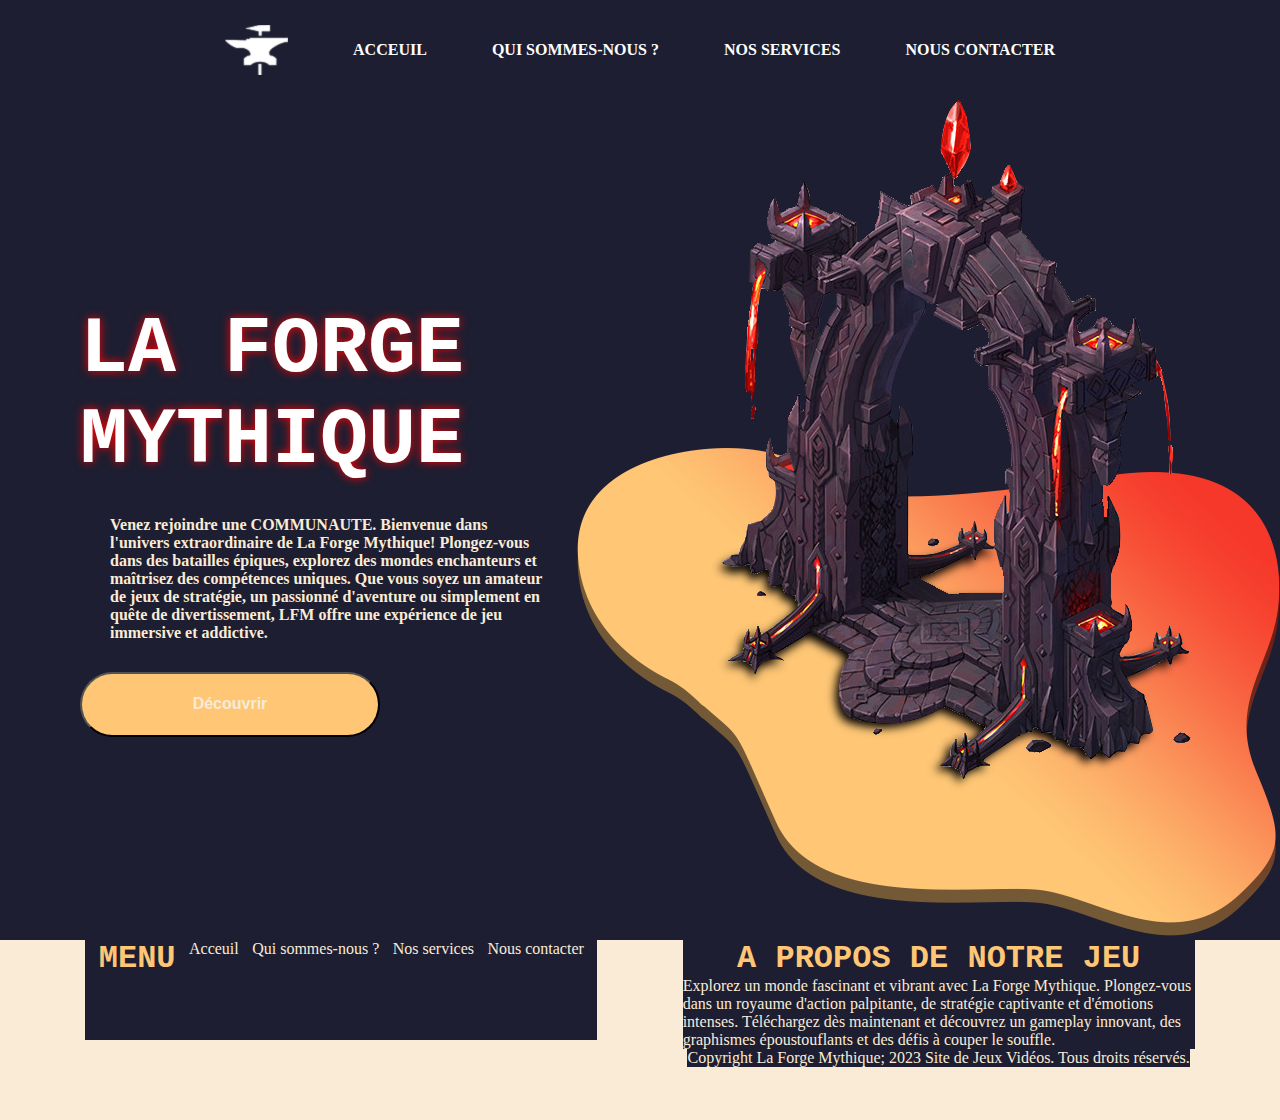
<file: index.html>
<!DOCTYPE html>
<html lang="en">
  <head>
    <meta charset="UTF-8" />
    <meta name="viewport" content="width=device-width, initial-scale=1.0" />
    <title>Index</title>
    <link rel="stylesheet" type="text/css" href="index.css" />
  </head>
  <body>
    <header>
      <nav>
        <div class="navbar">
          <div class="container">
            <img src="/logo.png" />
            <a href="index.html">ACCEUIL</a>
            <a href="qui.html">QUI SOMMES-NOUS ?</a>
            <a href="services.html">NOS SERVICES</a>
            <a href="contact.html">NOUS CONTACTER</a>
          </div>
        </div>
      </nav>
    </header>
    <section class="Section1">
      <div class="container">
        <!-- Traite de la partie gauche de mon body -->
        <div class="left">
          <h1>LA FORGE MYTHIQUE</h1>
          <p>
            Venez rejoindre une COMMUNAUTE. Bienvenue dans l'univers
            extraordinaire de La Forge Mythique! Plongez-vous dans des
            batailles épiques, explorez des mondes enchanteurs et maîtrisez des
            compétences uniques. Que vous soyez un amateur de jeux de stratégie,
            un passionné d'aventure ou simplement en quête de divertissement,
            LFM offre une expérience de jeu immersive et addictive.
          </p>
          <button>Découvrir</button>
        </div>
        <!-- Traite de la partie droite de mon body (image) -->
        <div class="right">
          <img src="/porte.png" />
        </div>
      </div>
    </section>
    <footer>
      <div class="left">
        <h2>Menu</h2>
        <a href="index.html">Acceuil</a>
        <a href="qui.html">Qui sommes-nous ?</a>
        <a href="services.html">Nos services</a>
        <a href="contact.html">Nous contacter</a>
      </div>
      <div class="right">
        <h2>A Propos de Notre Jeu</h2>
        <p>
          Explorez un monde fascinant et vibrant avec La Forge Mythique.
          Plongez-vous dans un royaume d'action palpitante, de stratégie
          captivante et d'émotions intenses. Téléchargez dès maintenant et
          découvrez un gameplay innovant, des graphismes époustouflants et des
          défis à couper le souffle.
        </p>
        <p>Copyright La Forge Mythique; 2023 Site de Jeux Vidéos. Tous droits réservés.</p>
      </div>
    </footer>
  </body>
</html>
</file>
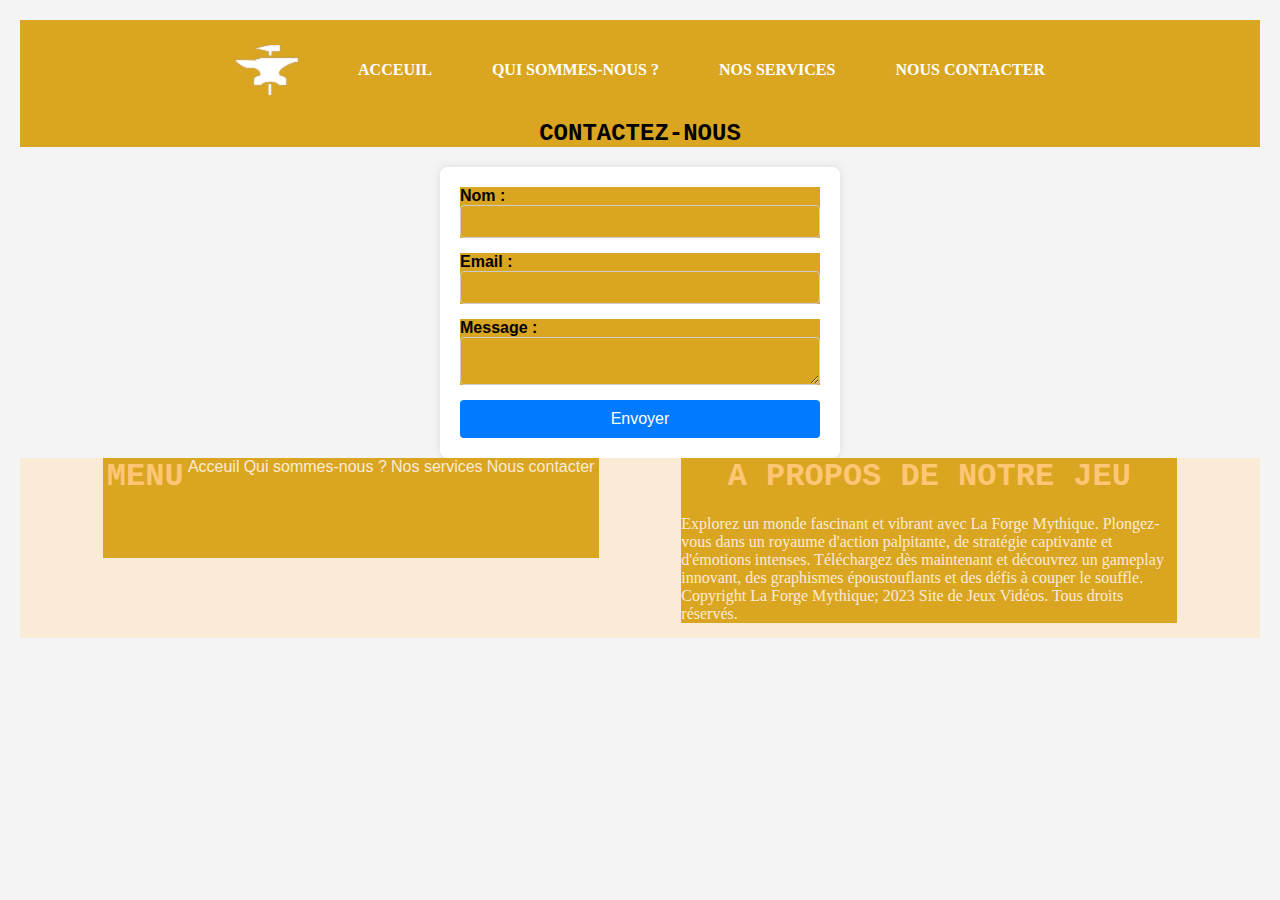
<file: contact.html>
<html>
<head>
  <title>Formulaire de Contact</title>
  <link rel="stylesheet" href="contact.css">
</head>
<body>
    <header>
        <nav>
          <div class="navbar">
            <div class="container">
              <img src="/logo.png" />
              <a href="index.html">ACCEUIL</a>
              <a href="qui.html">QUI SOMMES-NOUS ?</a>
              <a href="services.html">NOS SERVICES</a>
              <a href="Contact.html">NOUS CONTACTER</a>
            </div>
          </div>
        </nav>
      </header>

<h2>Contactez-nous</h2>

<form action="/envoyer.php" method="post">
  <div class="form-group">
    <label for="nom">Nom :</label>
    <input type="text" id="nom" name="nom" required>
  </div>
  <div class="form-group">
    <label for="email">Email :</label>
    <input type="email" id="email" name="email" required>
  </div>
  <div class="form-group">
    <label for="message">Message :</label>
    <textarea id="message" name="message" required></textarea>
  </div>
  <button type="submit">Envoyer</button>
</form>
<footer>
    <div class="left">
      <h2>Menu</h2>
      <a href="index.html">Acceuil</a>
      <a href="qui.html">Qui sommes-nous ?</a>
      <a href="services.html">Nos services</a>
      <a href="contact.html">Nous contacter</a>
    </div>
    <div class="right">
      <h2>A Propos de Notre Jeu</h2>
      <p>
        Explorez un monde fascinant et vibrant avec La Forge Mythique.
        Plongez-vous dans un royaume d'action palpitante, de stratégie
        captivante et d'émotions intenses. Téléchargez dès maintenant et
        découvrez un gameplay innovant, des graphismes époustouflants et des
        défis à couper le souffle.
      </p>
      <p>
        Copyright La Forge Mythique; 2023 Site de Jeux Vidéos. Tous droits
        réservés.
      </p>
    </div>
  </footer>

</body>
</html>
</file>
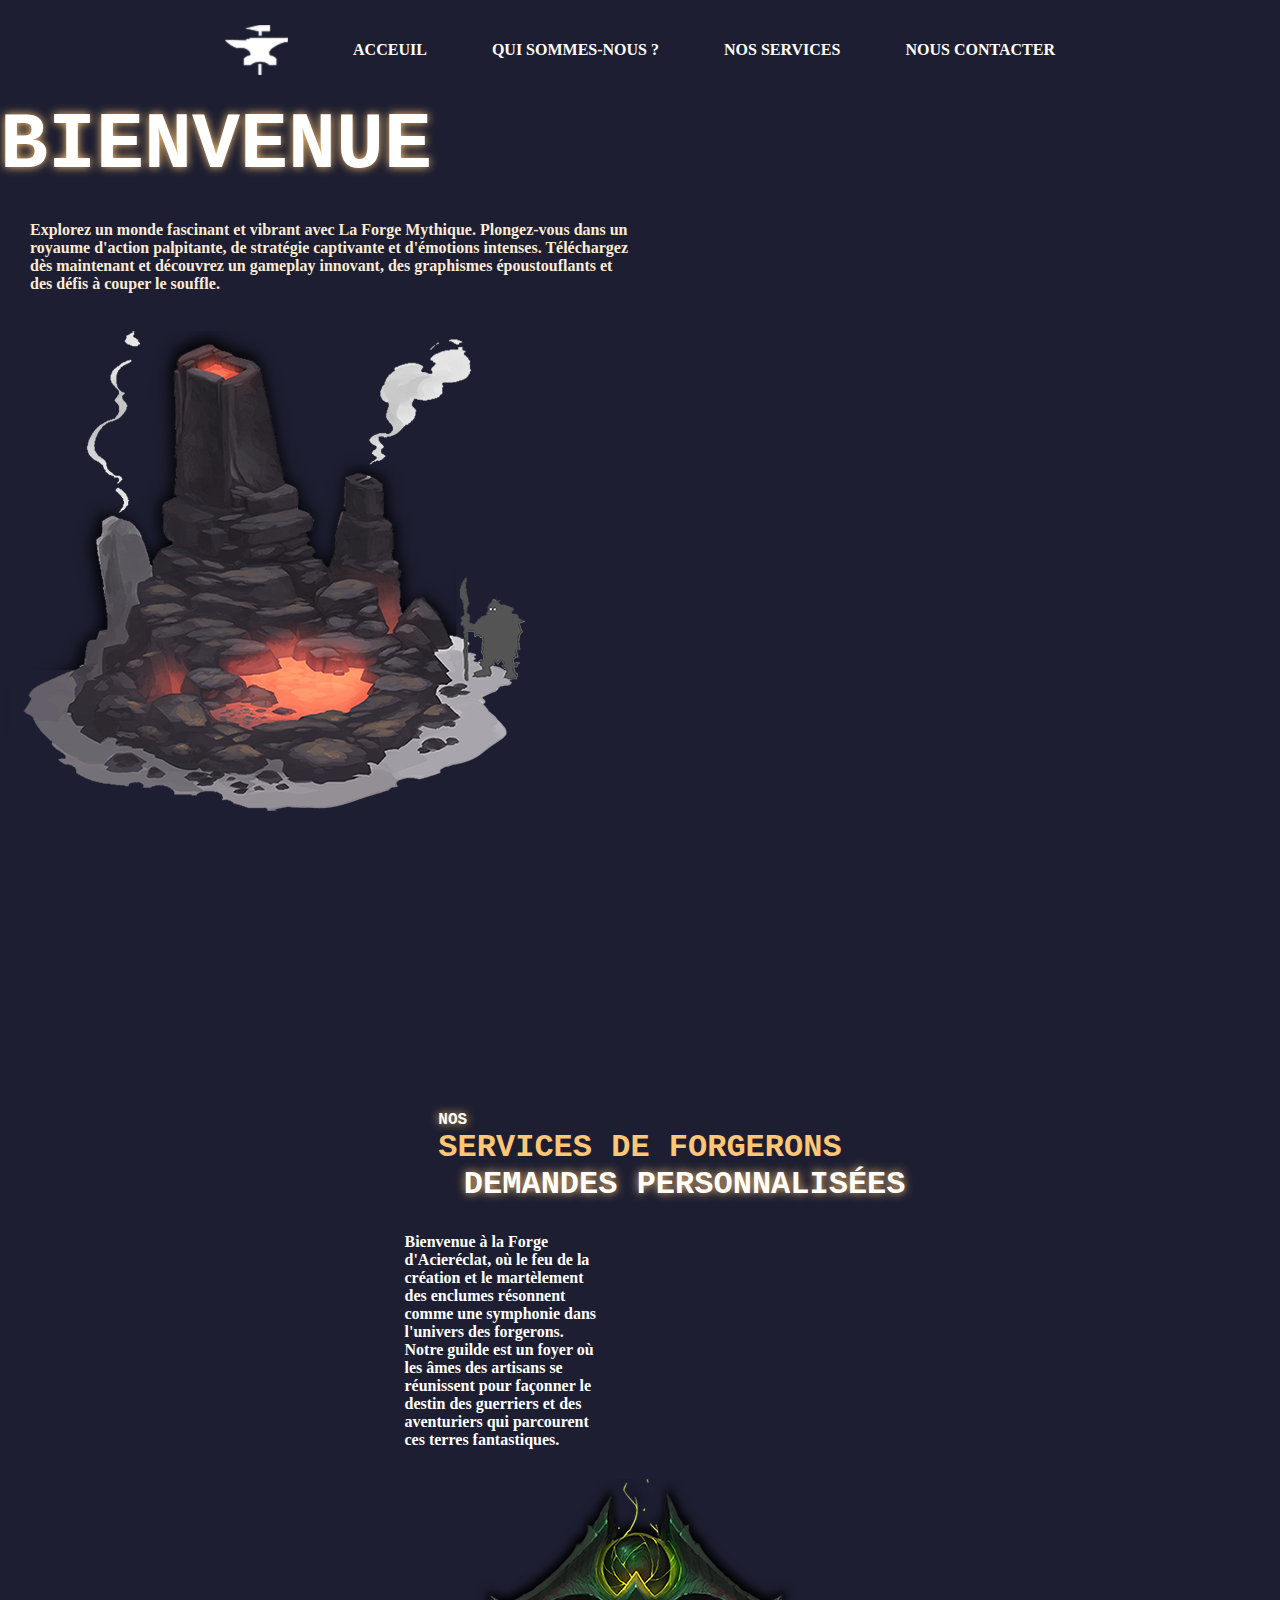
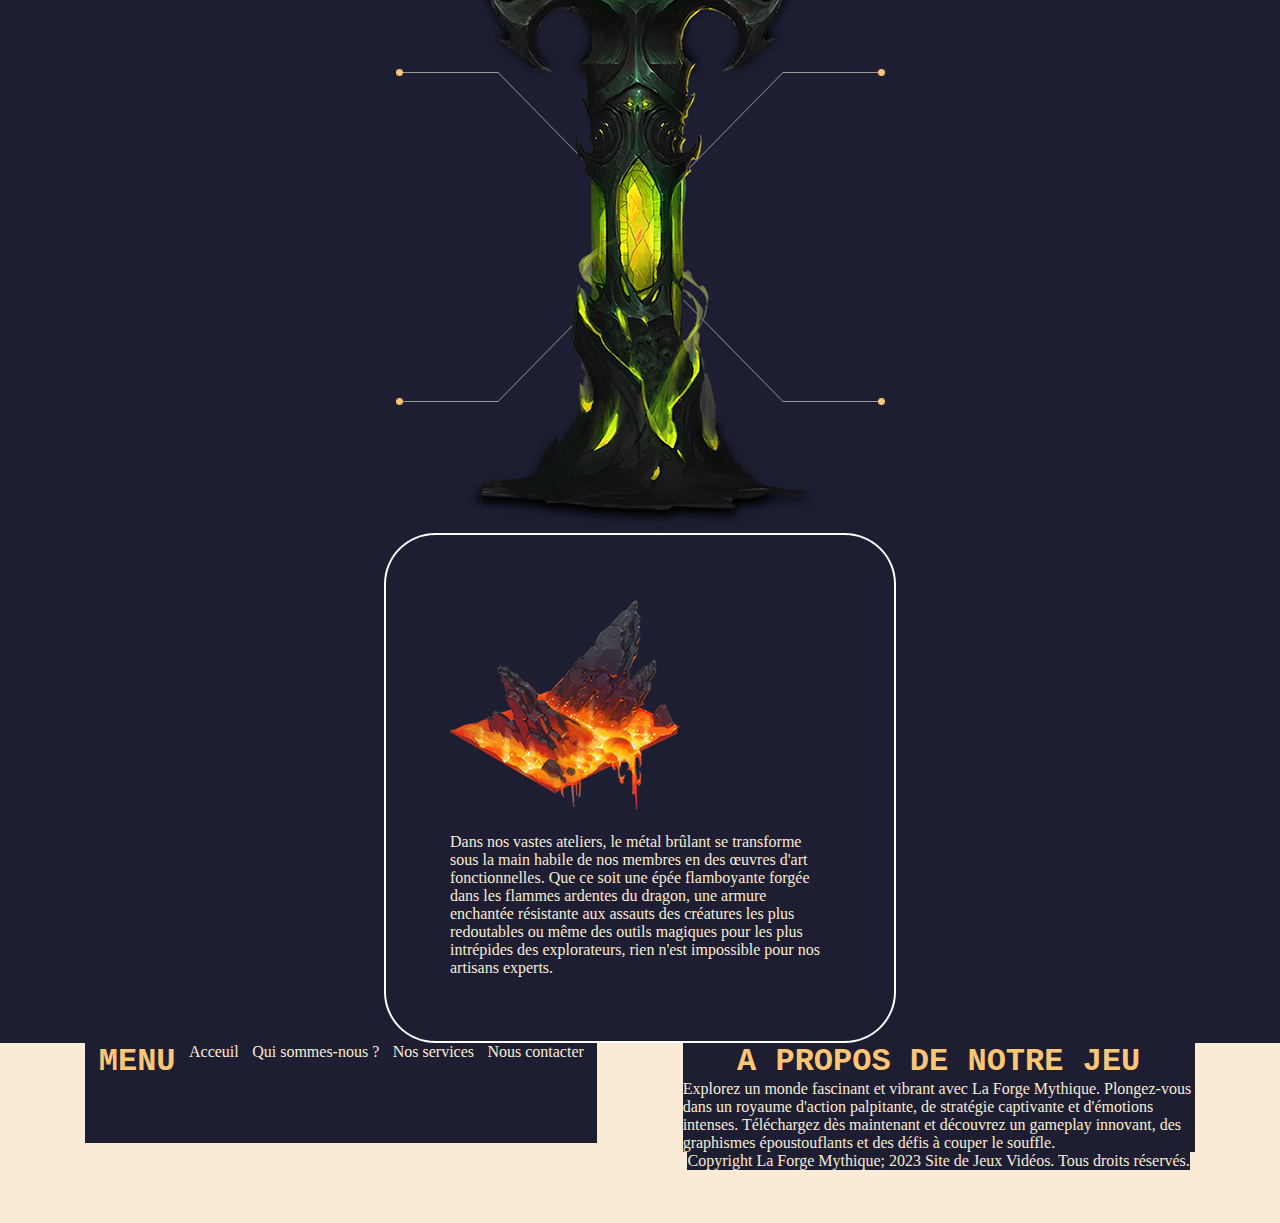
<file: qui.html>
<!DOCTYPE html>
<html lang="en">
  <head>
    <meta charset="UTF-8" />
    <meta name="viewport" content="width=device-width, initial-scale=1.0" />
    <title>Index</title>
    <link rel="stylesheet" type="text/css" href="qui.css" />
  </head>
  <body>
    <header>
      <nav>
        <div class="navbar">
          <div class="container">
            <img src="/logo.png" />
            <a href="index.html">ACCEUIL</a>
            <a href="qui.html">QUI SOMMES-NOUS ?</a>
            <a href="services.html">NOS SERVICES</a>
            <a href="Contact.html">NOUS CONTACTER</a>
          </div>
        </div>
      </nav>
    </header>
    <section class="Section1">
      <div class="container">
        <!-- Traite de la partie gauche de mon body -->
        <div class="left">
          <h1>Bienvenue</h1>
          <p>
            Explorez un monde fascinant et vibrant avec La Forge Mythique.
            Plongez-vous dans un royaume d'action palpitante, de stratégie
            captivante et d'émotions intenses. Téléchargez dès maintenant et
            découvrez un gameplay innovant, des graphismes époustouflants et des
            défis à couper le souffle.
          </p>
        </div>
        <!-- Traite de la partie droite de mon body (image) -->
        <div class="right">
          <img src="/fondrie.png" />
        </div>
      </div>
    </section>
    <section class="Section2">
      <img src="pique-up.svg" />
      <div class="title">
        <h4>Nos</h4>
        <h1>SERVICES DE FORGERONS</h1>
      </div>
      <div class="container">
        <div class="left">
          <h2>Demandes Personnalisées</h2>
          <p>
            Bienvenue à la Forge d'Acieréclat, où le feu de la création et le
            martèlement des enclumes résonnent comme une symphonie dans
            l'univers des forgerons. Notre guilde est un foyer où les âmes des
            artisans se réunissent pour façonner le destin des guerriers et des
            aventuriers qui parcourent ces terres fantastiques.
          </p>
        </div>
        <div class="mid">
          <img src="/tour.png" />
        </div>
      </div>
          <div class="card">
            <div class="top">
              <img src="/lava.png">
            </div>
           

              <div class="description">
                <p>Dans nos vastes ateliers, le métal brûlant se transforme sous la main habile de nos membres en des œuvres d'art fonctionnelles. Que ce soit une épée flamboyante forgée dans les flammes ardentes du dragon, une armure enchantée résistante aux assauts des créatures les plus redoutables ou même des outils magiques pour les plus intrépides des explorateurs, rien n'est impossible pour nos artisans experts.</p>
              </div>
           
          </div>
      
    <footer>
      <div class="left">
        <h2>Menu</h2>
        <a href="index.html">Acceuil</a>
        <a href="qui.html">Qui sommes-nous ?</a>
        <a href="services.html">Nos services</a>
        <a href="contact.html">Nous contacter</a>
      </div>
      <div class="right">
        <h2>A Propos de Notre Jeu</h2>
        <p>
          Explorez un monde fascinant et vibrant avec La Forge Mythique.
          Plongez-vous dans un royaume d'action palpitante, de stratégie
          captivante et d'émotions intenses. Téléchargez dès maintenant et
          découvrez un gameplay innovant, des graphismes époustouflants et des
          défis à couper le souffle.
        </p>
        <p>
          Copyright La Forge Mythique; 2023 Site de Jeux Vidéos. Tous droits
          réservés.
        </p>
      </div>
    </footer>
  </body>
</html>
</file>
<file: index.css>
*{
    margin: 0;
    padding: 0;
    box-sizing: border-box;
    background-color: #1d1e31;
}

h1, h2, h3, h4, h5, h6 {
    text-transform: uppercase;
    font-family: 'Courier New', Courier, monospace;
}

p{
    font-family: "Poppins";
}

/* SEC 1*/
.Section1 .container{
    display: flex;
    align-items: center;
    /* taille maximale du container*/
    max-width: 1500px;
    margin-left: 80px;
}

.left h1{
    /* 9em = taille de la police*/
    font-size: 5em;
    color: white;
    text-shadow: 0px 0px 10px red;
}

.left p{
    color: antiquewhite;
    max-width: 600px;
/* font weight = épaisseur de la police*/
    font-weight: bold;
    font-family:"Poppins";
    margin: 30px;

}

.left button{
    width: 300px;
    height: 65px;
    /* border radius = arrondi du bouton*/
    border-radius: 50px;
    color: antiquewhite;
    font-weight: bold;
    font-size: 1em;
    background-color: #fec675;
}

/* NAVBAR*/

.navbar{
height: 100px;
/* Largeur*/
width: 100%;
display: flex;
align-items: center;
justify-content: space-evenly;
}

.navbar > .container{
    width: 75%;
    color: white;
    text-decoration: none;
    display: flex;
    align-items: center;
    /* prendre toute la place de la width*/
    justify-content: space-evenly;

}
.navbar .container a{
    color: white;
    text-decoration: none;
    font-family: Cambria, Cochin, Georgia, Times, 'Times New Roman', serif;
    font-weight: bold;
}

/* FOOTER */
footer{
    width: 100%;
    height: 20vh;
    background-color: antiquewhite;
    display: flex;
    flex-flow: row wrap;
    justify-content: space-evenly;
}

footer > .left {
    width: 40%;
    height: 100px;
    display: flex;
    flex-flow: row wrap;
    justify-content: space-evenly;
    
}

.left > a {
    background-color: none;
    color: antiquewhite;
    text-decoration: none;
}

.left h2{
font-size: 2em;
color: #fec675;
}

footer > .right{
    width: 40%;
    height: 100px;
    width: 40%;
    height: 100px;
    display: flex;
    flex-flow: row wrap;
    justify-content: space-evenly;
}

.right h2{
    font-size: 2em;
    color:#fec675 ;
}

.right p{
    background-color: none;
    color: antiquewhite;
}
</file>
<file: contact.css>
*{
    margin: 0;
    padding: 0;
    box-sizing: border-box;
    background-color: goldenrod;
  }
  
  h1, h2, h3, h4, h5, h6 {
    text-transform: uppercase;
    font-family: 'Courier New', Courier, monospace;
  }
  
  p{
    font-family: "Poppins";
  }
  /* FOOTER */
footer{
    width: 100%;
    height: 20vh;
    background-color: antiquewhite;
    display: flex;
    flex-flow: row wrap;
    justify-content: space-evenly;
  }
  
  footer > .left {
    width: 40%;
    height: 100px;
    display: flex;
    flex-flow: row wrap;
    justify-content: space-evenly;
    
  }
  
  .left > a {
    background-color: none;
    color: antiquewhite;
    text-decoration: none;
  }
  
  .left h2{
  font-size: 2em;
  color: #fec675;
  }
  
  footer > .right{
    width: 40%;
    height: 100px;
    width: 40%;
    height: 100px;
    display: flex;
    flex-flow: row wrap;
    justify-content: space-evenly;
  }
  
  .right h2{
    font-size: 2em;
    color:#fec675 ;
  }
  
  .right p{
    background-color: none;
    color: antiquewhite;
  }

  /* NAVBAR*/

.navbar{
    height: 100px;
    /* Largeur*/
    width: 100%;
    display: flex;
    align-items: center;
    justify-content: space-evenly;
    }
    
    .navbar > .container{
      width: 75%;
      color: white;
      text-decoration: none;
      display: flex;
      align-items: center;
      /* prendre toute la place de la width*/
      justify-content: space-evenly;
    
    }
    .navbar .container a{
      color: white;
      text-decoration: none;
      font-family: Cambria, Cochin, Georgia, Times, 'Times New Roman', serif;
      font-weight: bold;
    }
    * {
        margin: 0;
        padding: 0;
        box-sizing: border-box;
      }
      
      /* Styles pour le formulaire */
      body {
        font-family: Arial, sans-serif;
        background-color: #f4f4f4;
        padding: 20px;
      }
      
      h2 {
        text-align: center;
        margin-bottom: 20px;
      }
      
      form {
        max-width: 400px;
        margin: 0 auto;
        background-color: #fff;
        padding: 20px;
        border-radius: 8px;
        box-shadow: 0 0 10px rgba(0, 0, 0, 0.1);
      }
      
      .form-group {
        margin-bottom: 15px;
      }
      
      label {
        display: block;
        font-weight: bold;
      }
      
      input[type="text"],
      input[type="email"],
      textarea {
        width: 100%;
        padding: 8px;
        border-radius: 4px;
        border: 1px solid #ccc;
      }
      
      button {
        width: 100%;
        padding: 10px;
        background-color: #007bff;
        color: #fff;
        border: none;
        border-radius: 4px;
        cursor: pointer;
        font-size: 16px;
      }
      
      button:hover {
        background-color: #0056b3;
      }
</file>
<file: qui.css>
*{
  margin: 0;
  padding: 0;
  box-sizing: border-box;
  background-color: #1d1e31;
}

h1, h2, h3, h4, h5, h6 {
  text-transform: uppercase;
  font-family: 'Courier New', Courier, monospace;
}

p{
  font-family: "Poppins";
}


.left h1{
  /* 9em = taille de la police*/
  font-size: 5em;
  color: white;
  text-shadow: 0px 0px 10px #fec675;
}

.left p{
  color: antiquewhite;
  max-width: 600px;
/* font weight = épaisseur de la police*/
  font-weight: bold;
  font-family:"Poppins";
  margin: 30px;

}

.left button{
  width: 300px;
  height: 65px;
  /* border radius = arrondi du bouton*/
  border-radius: 50px;
  color: antiquewhite;
  font-weight: bold;
  font-size: 1em;
  background-color: #fec675;
}

/* NAVBAR*/

.navbar{
height: 100px;
/* Largeur*/
width: 100%;
display: flex;
align-items: center;
justify-content: space-evenly;
}

.navbar > .container{
  width: 75%;
  color: white;
  text-decoration: none;
  display: flex;
  align-items: center;
  /* prendre toute la place de la width*/
  justify-content: space-evenly;

}
.navbar .container a{
  color: white;
  text-decoration: none;
  font-family: Cambria, Cochin, Georgia, Times, 'Times New Roman', serif;
  font-weight: bold;
}

/* FOOTER */
footer{
  width: 100%;
  height: 20vh;
  background-color: antiquewhite;
  display: flex;
  flex-flow: row wrap;
  justify-content: space-evenly;
}

footer > .left {
  width: 40%;
  height: 100px;
  display: flex;
  flex-flow: row wrap;
  justify-content: space-evenly;
  
}

.left > a {
  background-color: none;
  color: antiquewhite;
  text-decoration: none;
}

.left h2{
font-size: 2em;
color: #fec675;
}

footer > .right{
  width: 40%;
  height: 100px;
  width: 40%;
  height: 100px;
  display: flex;
  flex-flow: row wrap;
  justify-content: space-evenly;
}

.right h2{
  font-size: 2em;
  color:#fec675 ;
}

.right p{
  background-color: none;
  color: antiquewhite;
}
/* Section 2 */

.Section2{
  display: flex;
  flex-direction: column;
  align-items: center;
}

.Section2 .img{
  filter: drop-shadow(0px 8px 10px rgba(254, 198, 117, 0.75));

}

.Section2 .title h4{
    /* 9em = taille de la police*/
    font-size: 1em;
    color: white;
    text-shadow: 0px 0px 10px #fec675;
  }
.Section2 .title h1{
  font-size: 2em;
  color: #fec675;

}

.Section2 .container{
  display: flex;
  flex-flow: column wrap;
  max-width: 1500px;
  margin: 0 auto;
}
.Section2 .container p{
  max-width: 200px;
  display: flex;
  flex-direction: column;
  justify-content: space-around;
}

.Section2 .container .left{
  text-align: right; 
  display: flex;
  flex-direction: column;
  justify-content: space-around;
}

.Section2 .container .left h2{
  text-align: right;
  color: white;
  text-shadow: 0px 0px 10px #fec675;

}

.Section2 .container .left p{
  text-align: left;
  color: white;
  display: flex;
  flex-direction: column;;
}

.Section2 .container .right{
  text-align: left;
  display: flex;
  flex-direction: column; 
}

.Section2 .container .right h2{
  text-align: right;
  color: white;
  text-shadow: 0px 0px 10px #fec675;

}

.card{
  width: 40%;
  border: solid 2px white;
  border-radius: 10%;
  padding: 5%;
}

.top{
  width: 100%;
}

.description p{
padding-top: 5%;
color: antiquewhite;
}
</file>
